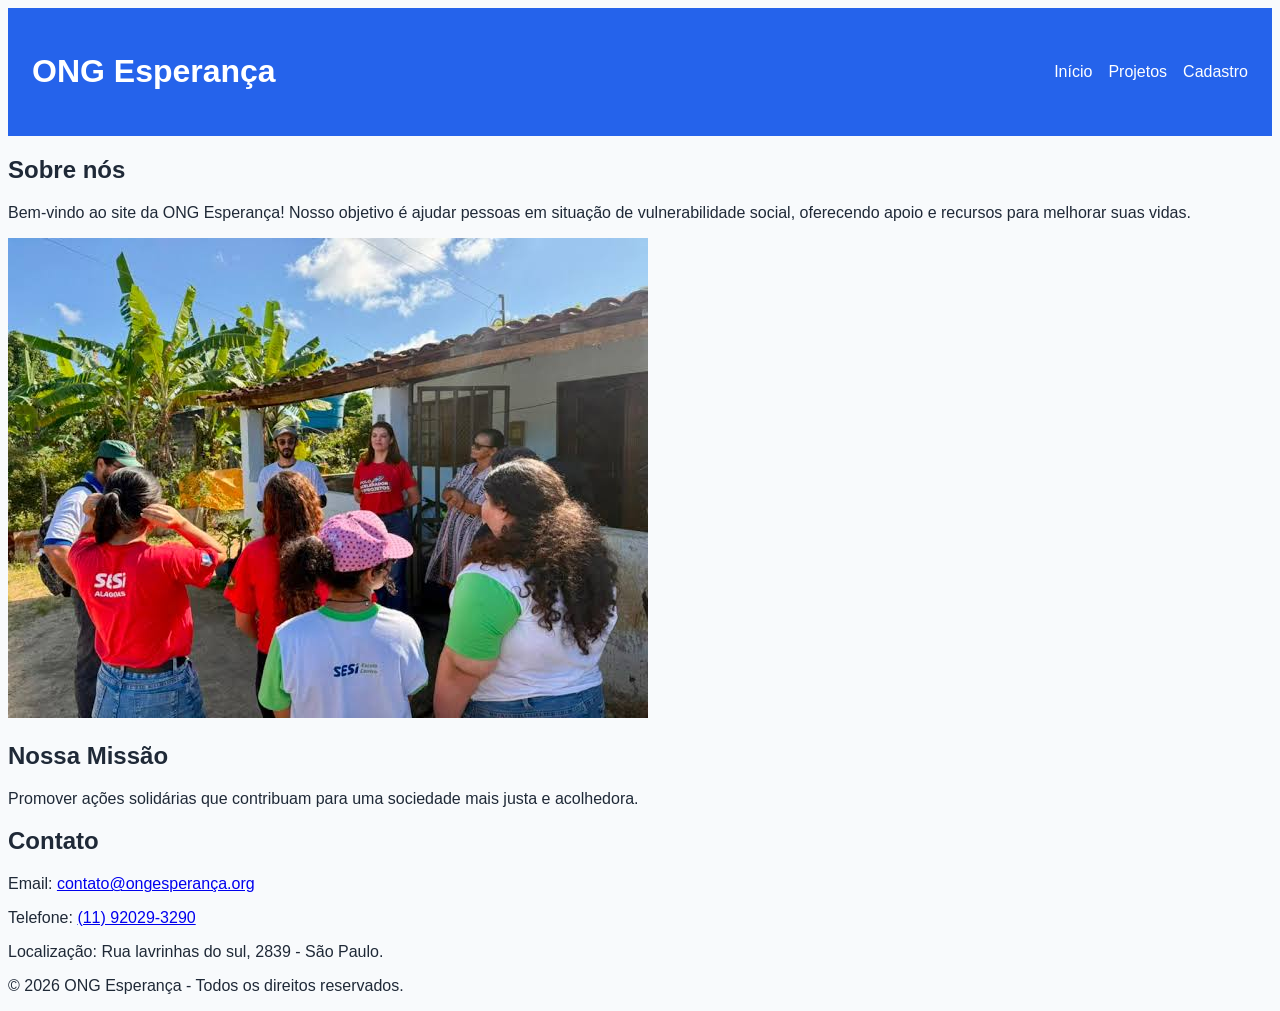
<file: index.html>
<!DOCTYPE html>
<html lang="pt-BR">

<head>
    <meta charset="UTF-8">
    <title>ONG Esperança</title>
    <link rel="stylesheet" href="css/style.css">
</head>

<body>

<header>
    <h1>ONG Esperança</h1>

    <button class="menu-toggle" aria-label="Abrir menu">
        ☰
    </button>

    <nav class="menu">
        <a href="index.html">Início</a>

        <div class="dropdown">
            <a href="#projetos">Projetos</a>

            <div class="submenu">
                <a href="projetos.html#doacao">Doação de Alimentos</a>
                <a href="projetos.html#agasalho">Campanha do Agasalho</a>
            </div>
        </div>

        <a href="cadastro.html">Cadastro</a>
    </nav>
</header>

<main id="conteudo">

    <section>
        <h2>Sobre nós</h2>

        <p>
            Bem-vindo ao site da ONG Esperança! Nosso objetivo é ajudar pessoas em situação
            de vulnerabilidade social, oferecendo apoio e recursos para melhorar suas vidas.
        </p>

        <p>TESTE DA IMAGEM</p>

<img src="imagens/ong-esperanca.jpg"
     alt="Voluntários da ONG Esperança durante uma ação solidária">
    </section>

    <section>
        <h2>Nossa Missão</h2>

        <p>
            Promover ações solidárias que contribuam para uma sociedade mais justa e acolhedora.
        </p>
    </section>

    <section>
        <h2>Contato</h2>

        <p>
            Email:
            <a href="mailto:contato@ongesperança.org">
                contato@ongesperança.org
            </a>
        </p>

        <p>
            Telefone:
            <a href="tel:+5511920293290">
                (11) 92029-3290
            </a>
        </p>

        <p>
            Localização: Rua lavrinhas do sul, 2839 - São Paulo.
        </p>
    </section>

</main>

<footer>
    <p>&copy; 2026 ONG Esperança - Todos os direitos reservados.</p>
</footer>

<script src="js/menu.js"></script>
<script src="js/projetos.js"></script>
<script src="js/navegacao.js"></script>

</body>
</html>
</file>
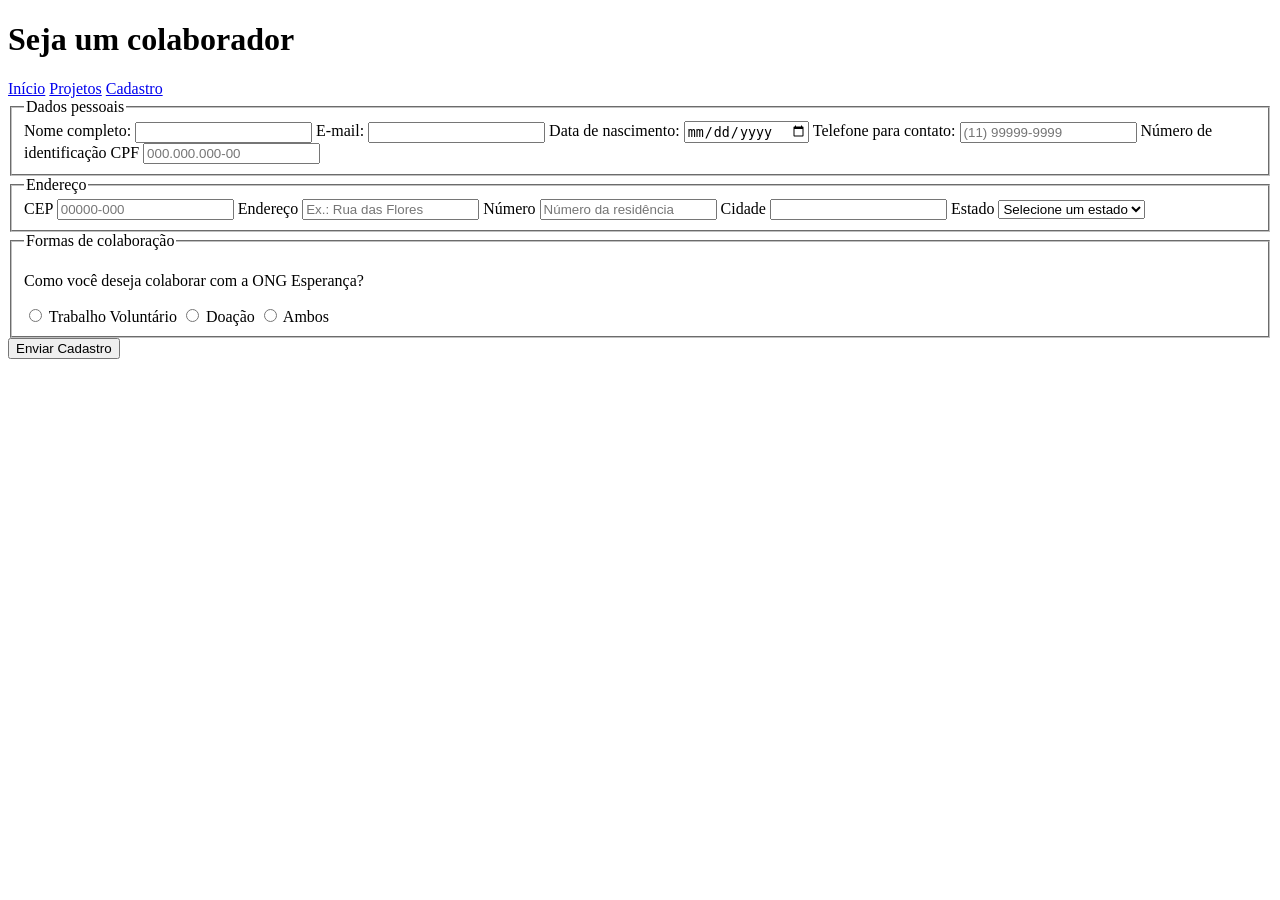
<file: cadastro.html>
<!DOCTYPE html>
<html lang="pt-BR">
<head>
    <meta charset="UTF-8">
    <title>Cadastro - ONG Esperança</title>
</head>
<body>
<header>

    <h1>Seja um colaborador</h1>
    <nav>
        <a href="index.html">Início</a>
        <a href="projetos.html">Projetos</a>
        <a href="cadastro.html">Cadastro</a>
    </nav>
</header>
<main>
    <form id="formCadastro">
        <fieldset>
            <legend>Dados pessoais</legend>
            <label for="nome">Nome completo:</label>
            <input type="text" id="nome" name="nome" required>

            <label for="email">E-mail:</label>
            <input type="email" id="email" name="email" required>

            <label for="nascimento">Data de nascimento:</label>
            <input type="date" id="nascimento" name="nascimento" required>

            <label for="telefone">Telefone para contato:</label>
            <input type="tel" id="telefone" name="telefone" required placeholder="(11) 99999-9999"
                   pattern="\([0-9]{2}\) [0-9]{5}-[0-9]{4}">

            <label  for="cpf">Número de identificação CPF</label>
            <input type="text" id="cpf" name="cpf" required placeholder="000.000.000-00"
                   pattern="[0-9]{3}\.[0-9]{3}\.[0-9]{3}-[0-9]{2}">
        </fieldset>
        <fieldset>
            <legend>Endereço</legend>
            <label for="cep">CEP</label>
            <input type="text" id="cep" name="cep" required placeholder="00000-000"
                   pattern="[0-9]{5}-[0-9]{3}">
            <label for="rua">Endereço</label>
            <input type="text" id="rua" name="rua" required placeholder="Ex.: Rua das Flores">

            <label for="numero">Número</label>
            <input type="text" id="numero" name="numero" required placeholder="Número da residência">

            <label  for="cidade">Cidade</label>
            <input type="text" id="cidade" name="cidade" required>

            <label for="estado">Estado</label>
            <select id="estado" name="estado" required>
                <option value="">Selecione um estado</option>
                <option value="SP">São Paulo</option>
                <option value="RJ">Rio de Janeiro</option>
                <option value="MG">Minas Gerais</option>
            </select>
        </fieldset>
        <fieldset>
            <legend>Formas de colaboração</legend>
            <p>Como você deseja colaborar com a ONG Esperança?</p>

            <input type="radio" id="voluntario" name="colaboracao" value="voluntario" required>
            <label for="voluntario">Trabalho Voluntário</label>

            <input type="radio" id="doacao" name="colaboracao" value="doacao" required>
            <label for="doacao">Doação</label>

            <input type="radio" id="ambos" name="colaboracao" value="ambos" required>
            <label for="ambos">Ambos</label>
        </fieldset>
        <button type="submit">Enviar Cadastro</button>

</form>

<script src="../js/cadastro.js"></script>

</body>
</html>
</file>
<file: css/style.css>
:root {
    /* Cores do tema */
    --cor-primaria: #2563EB;
    --cor-primaria-escura: #1E40AF;
    --cor-secundaria: #64748B;
    --cor-fundo: #F8FAFC;
    --cor-superficie: #FFFFFF;
    --cor-texto: #1F2937;
    --cor-texto-secundario: #6B7280;
    --cor-sucesso: #16A34A;
    /* Niveis tipograficos */
    --fonte-pequena: 0.75rem;
    --fonte-secundaria: 0.875rem;
    --fonte-base: 1rem;
    --fonte-subtitulo: 1.5rem;
    --fonte-titulo: 2rem;
    /* Espaçamento */
    --espaco-xs: 8px;
    --espaco-sm: 16px;
    --espaco-md: 24px;
    --espaco-lg: 32px;
    --espaco-xl: 48px;
}

body {
    background-color: var(--cor-fundo);
    color: var(--cor-texto);
    font-size: var(--fonte-base);
    font-family: Arial, sans-serif;
}

/* Cabeçalho */

header {
    display: flex;
    justify-content: space-between;
    align-items: center;
    background-color: var(--cor-primaria);
    padding: var(--espaco-md);
    color: var(--cor-superficie);
    position: relative;
}

/* Menu de navegação */

nav.menu {
    display: flex;
    align-items: center;
    gap: var(--espaco-sm);
}

nav.menu a {
    color: var(--cor-superficie);
    text-decoration: none;
}

/* Dropdown */

.dropdown {
    position: relative;
}

.submenu {
    display: none;
    position: absolute;
    top: 100%;
    right: 0;
    background-color: var(--cor-superficie);
    padding: var(--espaco-sm);
    min-width: 200px;
}

.submenu a {
    display: block;
    color: var(--cor-texto) !important;
    padding: var(--espaco-xs);
}

/* Exibe o submenu */

.dropdown:hover .submenu,
.dropdown:focus-within .submenu {
    display: block;
}

/* Sistema Grid */
.grid {
    display: grid;
    grid-template-columns: repeat(12, 1fr);
    gap: var(--espaco-md);
}

.projeto {
    grid-column: span 4;
}

/* Responsividade */
/* 1. Celulares Maiores */
@media (min-width: 481px) and (max-width: 600px){
    .projeto {
        grid-column: span 12;
    }
}

/* 2. Tablets */
@media (min-width: 601px) and (max-width: 900px){
    .projeto {
        grid-column: span 6;
    }
}

/* 3. Desktops */
@media (min-width: 901px) and (max-width: 1200px){
    .projeto{
        grid-column: span 4;
    }
}

/* Telas panorâmicas */
@media (min-width: 1201px){
    .projeto {
        grid-column: span 3;
    }
}
/* MENU HAMBÚRGUER */

.menu-toggle {
    display: none;
    background: none;
    border: none;
    color: var(--cor-superficie);
    font-size: 30px;
    cursor: pointer;
    padding: 5px;
}

/* Somente celulares */
@media (max-width: 480px) {

    .menu-toggle {
        display: block;
    }

    nav.menu {
        display: none;
        position: absolute;
        top: 100%;
        left: 0;
        width: 100%;
        flex-direction: column;
        background-color: var(--cor-primaria);
        padding: var(--espaco-md);
    }

    nav.menu.menu-aberto {
        display: flex;
    }
}
</file>
